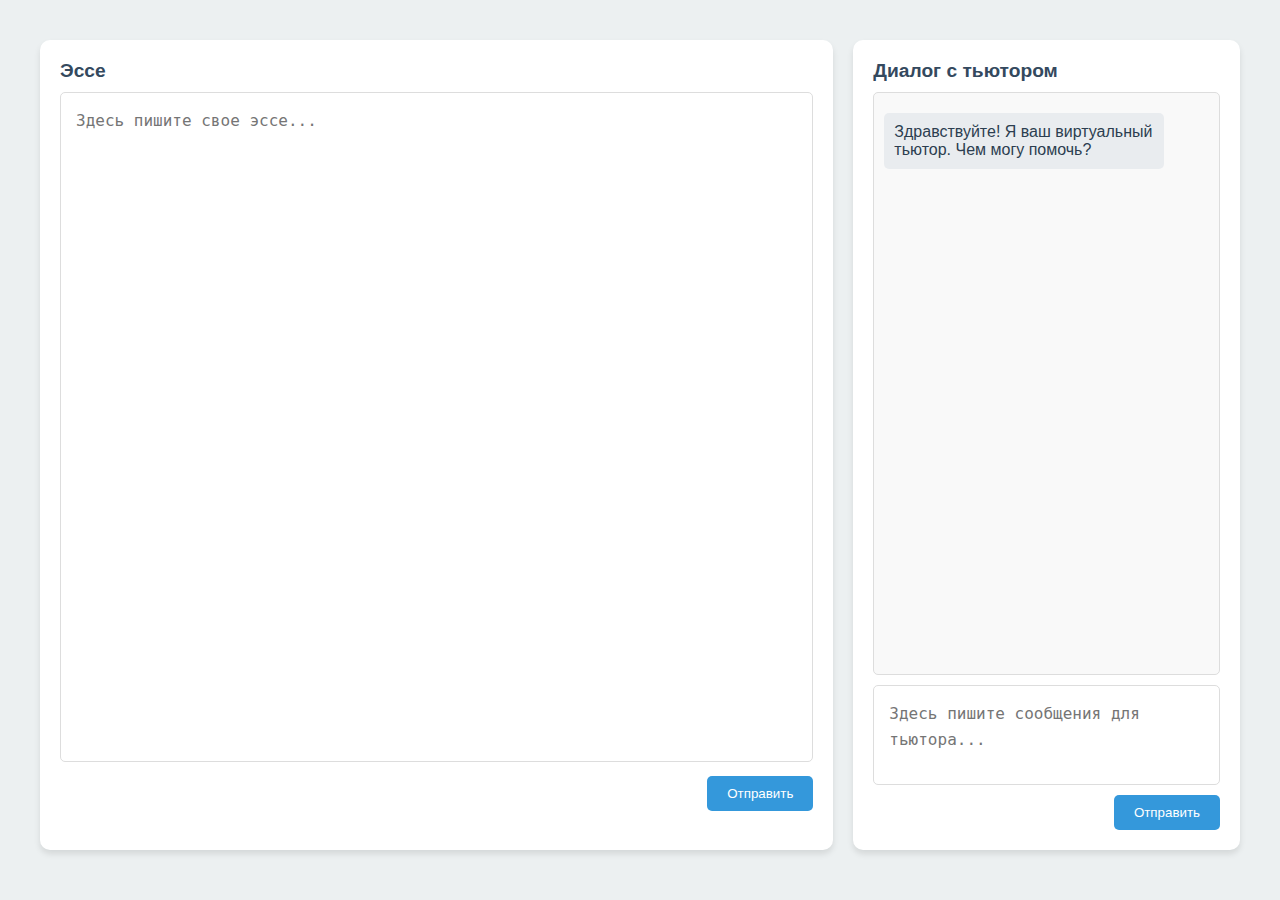
<file: scripts/virtual_tutor/src/ui/index.html>
<!DOCTYPE html>
<html>
    <head>
        <title>Virtual Tutor Assistant</title>
        <link rel="stylesheet" href="styles.css">
    </head>
    <body>
    <div class="grid-container">
      <div class="essay-container">
        <div class="editor-label">Эссе</div>
        <textarea id="essayEditor" class="text-editor" placeholder="Здесь пишите свое эссе..."></textarea>
        <div class="controls">
          <button onclick="submitEssay()">Отправить</button>
        </div>
      </div>
    
      <div class="dialog-container">
        <div class="editor-label">Диалог с тьютором</div>
        <div id="chatMessages" class="chat-messages"></div>
        <textarea id="dialogEditor" class="text-editor chat-input" placeholder="Здесь пишите сообщения для тьютора..."></textarea>
        <div class="controls">
          <button onclick="submitDialog()">Отправить</button>
        </div>
      </div>
    </div>
    
    <script src="script.js"></script>
    </body>
    </html>
</file>
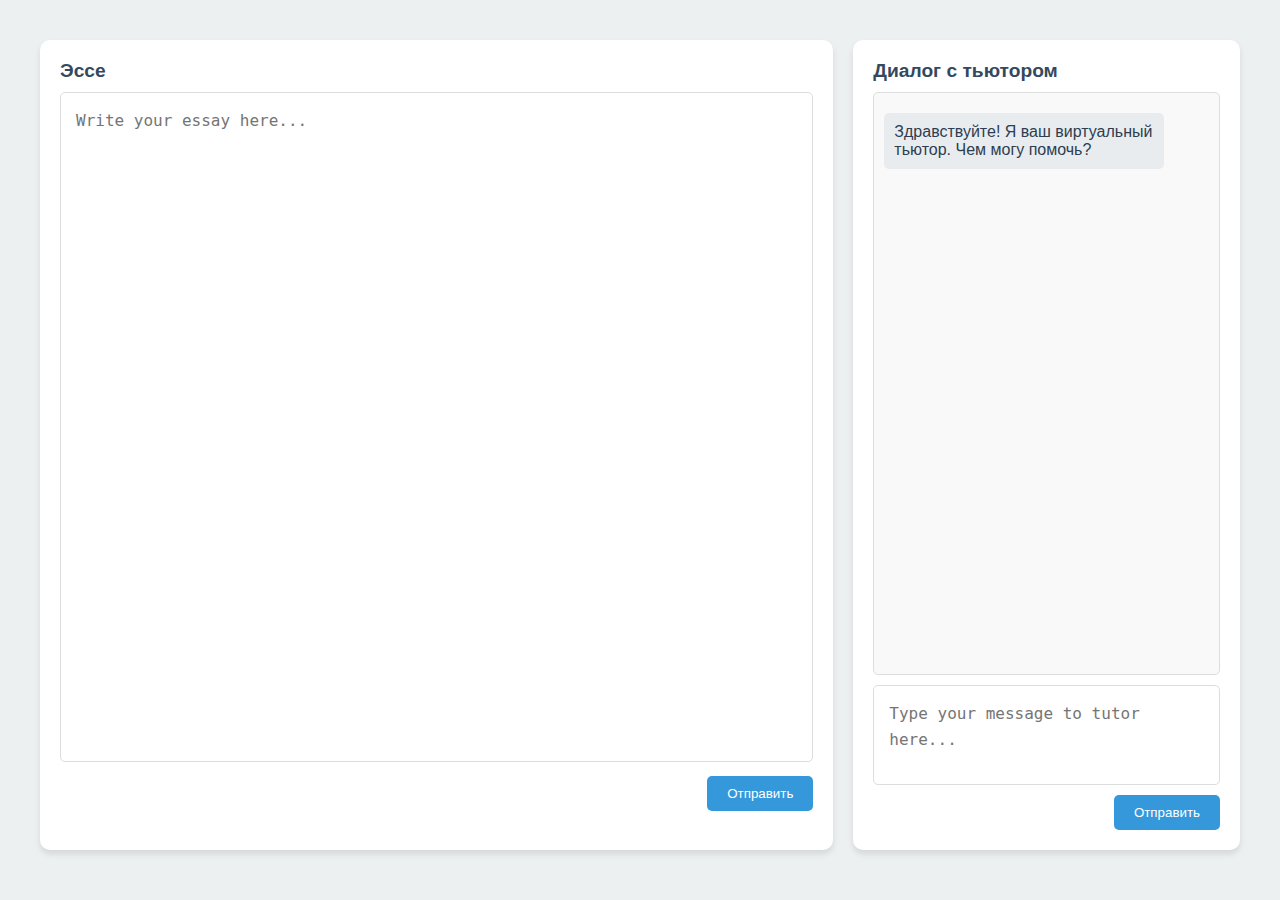
<file: scripts/virtual_tutor/src/ui_dummy_1/index.html>
<!DOCTYPE html>
<html>
    <head>
        <title>Virtual Tutor Assistant (Dummy)</title>
        <link rel="icon" type="image/x-icon" href="./favicon.ico">
        <link rel="stylesheet" href="styles.css">
    </head>
    <body>
    <div class="grid-container">
      <div class="essay-container">
        <div class="editor-label">Эссе</div>
        <textarea id="essayEditor" class="text-editor" placeholder="Write your essay here..."></textarea>
        <div class="controls">
          <button onclick="submitEssay()">Отправить</button>
        </div>
      </div>
    
      <div class="dialog-container">
        <div class="editor-label">Диалог с тьютором</div>
        <div id="chatMessages" class="chat-messages">
          <div class="typing-indicator">
            <div class="typing-dots">
              <span></span><span></span><span></span>
            </div>
            Виртуальный тьютор печатает...
          </div>
        </div>
        <textarea id="dialogEditor" class="text-editor chat-input" placeholder="Type your message to tutor here..."></textarea>
        <div class="controls">
          <button onclick="submitDialog()">Отправить</button>
        </div>
      </div>
    </div>
    
    <script src="script.js"></script>
    </body>
    </html>
</file>
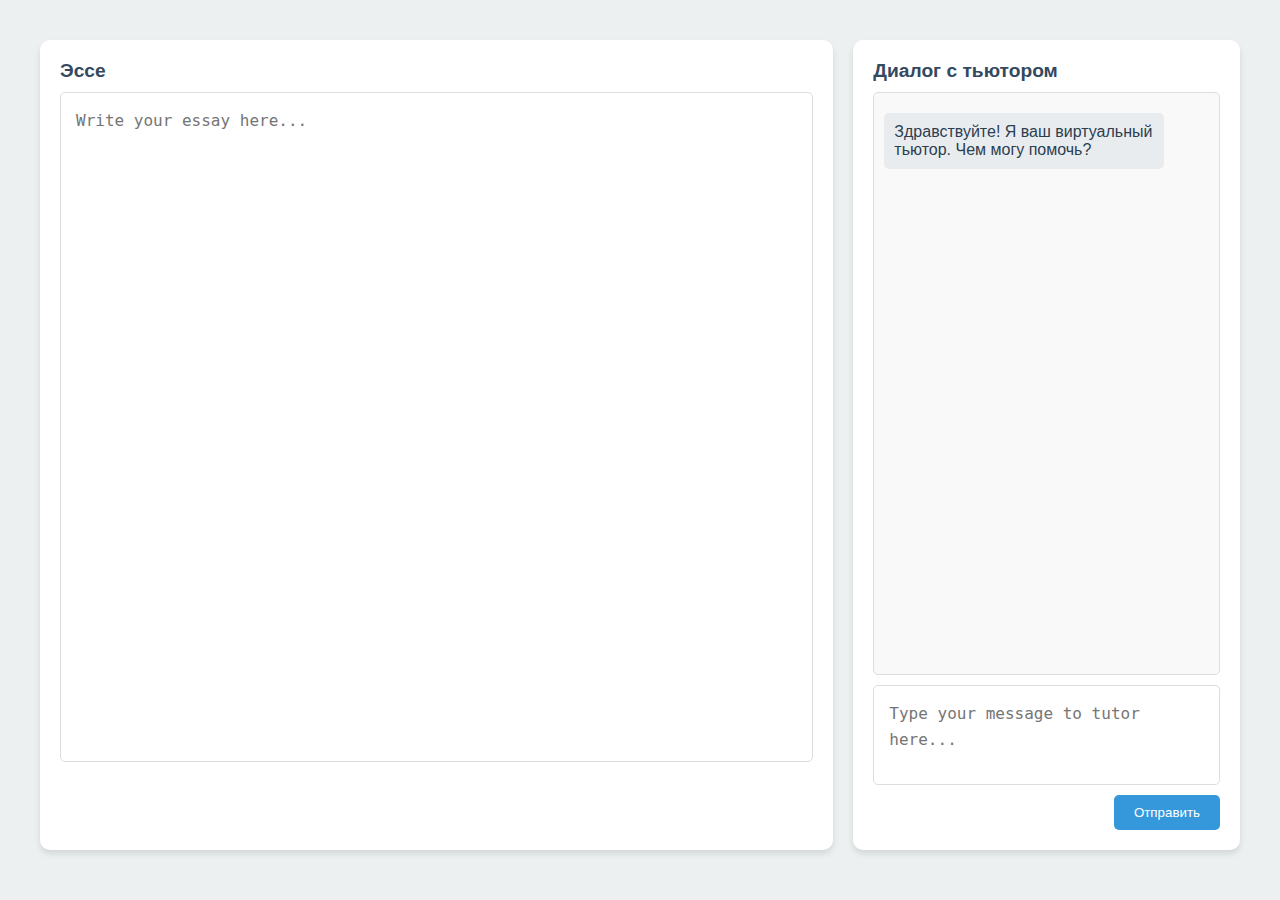
<file: scripts/virtual_tutor/src/ui_moral_1/index.html>
<!DOCTYPE html>
<html>
    <head>
        <title>Роль open-source проектов в развитии программных эко-систем</title>
        <link rel="icon" type="image/x-icon" href="./favicon.ico">
        <link rel="stylesheet" href="styles.css">
    </head>
    <body>
    <div class="grid-container">
      <div class="essay-container">
        <div class="editor-label">Эссе</div>
        <textarea id="essayEditor" class="text-editor" placeholder="Write your essay here..."></textarea>
      </div>
    
      <div class="dialog-container">
        <div class="editor-label">Диалог с тьютором</div>
        <div id="chatMessages" class="chat-messages">
          <div class="typing-indicator">
            <div class="typing-dots">
              <span></span><span></span><span></span>
            </div>
            Виртуальный тьютор печатает...
          </div>
        </div>
        <textarea id="dialogEditor" class="text-editor chat-input" placeholder="Type your message to tutor here..."></textarea>
        <div class="controls">
          <button onclick="submitDialog()">Отправить</button>
        </div>
      </div>
    </div>
    
    <script src="script.js"></script>
    </body>
    </html>
</file>
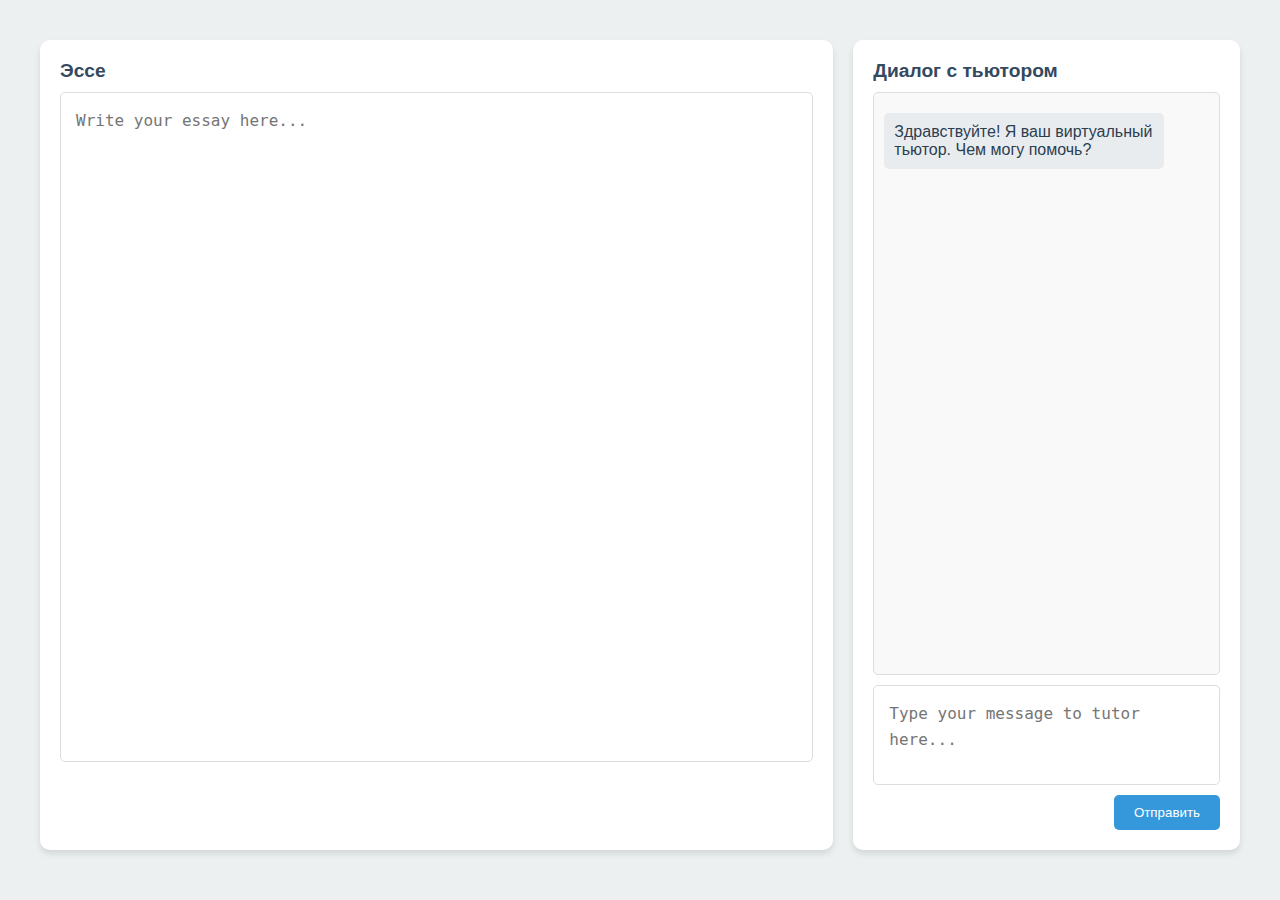
<file: scripts/virtual_tutor/src/ui_moral_2/index.html>
<!DOCTYPE html>
<html>
    <head>
        <title>Важность документирования кода и проектов</title>
        <link rel="icon" type="image/x-icon" href="./favicon.ico">
        <link rel="stylesheet" href="styles.css">
    </head>
    <body>
    <div class="grid-container">
      <div class="essay-container">
        <div class="editor-label">Эссе</div>
        <textarea id="essayEditor" class="text-editor" placeholder="Write your essay here..."></textarea>
      </div>
    
      <div class="dialog-container">
        <div class="editor-label">Диалог с тьютором</div>
        <div id="chatMessages" class="chat-messages">
          <div class="typing-indicator">
            <div class="typing-dots">
              <span></span><span></span><span></span>
            </div>
            Виртуальный тьютор печатает...
          </div>
        </div>
        <textarea id="dialogEditor" class="text-editor chat-input" placeholder="Type your message to tutor here..."></textarea>
        <div class="controls">
          <button onclick="submitDialog()">Отправить</button>
        </div>
      </div>
    </div>
    
    <script src="script.js"></script>
    </body>
    </html>
</file>
<file: scripts/virtual_tutor/src/ui/styles.css>
:root {
    --primary: #2c3e50;
    --secondary: #34495e;
    --accent: #3498db;
    --light: #ecf0f1;
  }
  
  body {
    font-family: 'Segoe UI', Tahoma, Geneva, Verdana, sans-serif;
    margin: 0;
    padding: 20px;
    background: var(--light);
    color: var(--primary);
  }
  
  .grid-container {
    display: grid;
    grid-template-columns: repeat(3, 1fr);
    grid-template-rows: repeat(3, 1fr);
    gap: 20px;
    height: 90vh;
    padding: 20px;
  }
  
  .essay-container {
    grid-column: 1 / 3;
    grid-row: 1 / -1;
    background: white;
    border-radius: 10px;
    padding: 20px;
    box-shadow: 0 4px 6px rgba(0,0,0,0.1);
    flex-grow: 2;
  }
  
  .dialog-container {
    grid-column: 3;
    grid-row: 1 / -1;
    background: white;
    border-radius: 10px;
    padding: 20px;
    box-shadow: 0 4px 6px rgba(0,0,0,0.1);
    display: flex;
    flex-direction: column;
    flex-grow: 1;
  }
  
  .chat-messages {
    flex-grow: 1;
    overflow-y: scroll;
    margin-bottom: 10px;
    padding: 10px;
    border: 1px solid #ddd;
    border-radius: 5px;
    background: #f9f9f9;
  }
  
  .message {
    margin: 10px 0;
    padding: 10px;
    border-radius: 5px;
    max-width: 80%;
  }
  
  .message.user {
    background: var(--accent);
    color: white;
    margin-left: auto;
    max-width: 80%;
    overflow: hidden;
  }
  
  .message.tutor {
    background: #e9ecef;
    color: var(--primary);
    margin-right: auto;
    max-width: 80%;
    overflow: hidden;
  }
  
  .editor-label {
    font-size: 1.2em;
    font-weight: bold;
    margin-bottom: 10px;
    color: var(--secondary);
  }
  
  .text-editor {
    width: 100%;
    height: calc(100% - 100px);
    padding: 15px;
    border: 1px solid #ddd;
    border-radius: 5px;
    font-size: 16px;
    line-height: 1.6;
    resize: none;
    box-sizing: border-box;
  }
  
  .chat-input {
    height: 100px;
    resize: none;
  }
  
  .controls {
    margin-top: 10px;
    display: flex;
    gap: 10px;
    justify-content:flex-end;
  }
  
  button {
    background: var(--accent);
    color: white;
    border: none;
    padding: 10px 20px;
    border-radius: 5px;
    cursor: pointer;
    transition: background 0.3s ease;
  }
  
  button:hover {
    background: #2980b9;
  }
  
  @keyframes pulse {
    0% { transform: scale(1); }
    50% { transform: scale(1.05); }
    100% { transform: scale(1); }
  }
  
  .saving {
    animation: pulse 1s infinite;
  }
</file>
<file: scripts/virtual_tutor/src/ui_dummy_1/styles.css>
:root {
    --primary: #2c3e50;
    --secondary: #34495e;
    --accent: #3498db;
    --light: #ecf0f1;
  }
  
  body {
    font-family: 'Segoe UI', Tahoma, Geneva, Verdana, sans-serif;
    margin: 0;
    padding: 20px;
    background: var(--light);
    color: var(--primary);
  }
  
  .grid-container {
    display: grid;
    grid-template-columns: repeat(3, 1fr);
    grid-template-rows: repeat(3, 1fr);
    gap: 20px;
    height: 90vh;
    padding: 20px;
  }
  
  .essay-container {
    grid-column: 1 / 3;
    grid-row: 1 / -1;
    background: white;
    border-radius: 10px;
    padding: 20px;
    box-shadow: 0 4px 6px rgba(0,0,0,0.1);
    flex-grow: 2;
  }
  
  .dialog-container {
    grid-column: 3;
    grid-row: 1 / -1;
    background: white;
    border-radius: 10px;
    padding: 20px;
    box-shadow: 0 4px 6px rgba(0,0,0,0.1);
    display: flex;
    flex-direction: column;
    flex-grow: 1;
  }
  
  .chat-messages {
    flex-grow: 1;
    overflow-y: scroll;
    margin-bottom: 10px;
    padding: 10px;
    border: 1px solid #ddd;
    border-radius: 5px;
    background: #f9f9f9;
  }
  
  .message {
    margin: 10px 0;
    padding: 10px;
    border-radius: 5px;
    max-width: 80%;
  }
  
  .message.user {
    background: var(--accent);
    color: white;
    margin-left: auto;
    max-width: 80%;
    overflow: hidden;
  }
  
  .message.tutor {
    background: #e9ecef;
    color: var(--primary);
    margin-right: auto;
    max-width: 80%;
    overflow: hidden;
  }
  
  .editor-label {
    font-size: 1.2em;
    font-weight: bold;
    margin-bottom: 10px;
    color: var(--secondary);
  }
  
  .text-editor {
    width: 100%;
    height: calc(100% - 100px);
    padding: 15px;
    border: 1px solid #ddd;
    border-radius: 5px;
    font-size: 16px;
    line-height: 1.6;
    resize: none;
    box-sizing: border-box;
  }
  
  .chat-input {
    height: 100px;
    resize: none;
  }
  
  .controls {
    margin-top: 10px;
    display: flex;
    gap: 10px;
    justify-content:flex-end;
  }
  
  button {
    background: var(--accent);
    color: white;
    border: none;
    padding: 10px 20px;
    border-radius: 5px;
    cursor: pointer;
    transition: background 0.3s ease;
  }
  
  button:hover {
    background: #2980b9;
  }
  
  .typing-indicator {
    display: none;
    padding: 10px;
    background-color: #e9ecef;
    border-radius: 5px;
    width: fit-content;
    margin-bottom: 10px;
  }
  
  .typing-dots {
    display: inline-block;
  }
  
  .typing-dots span {
    display: inline-block;
    width: 6px;
    height: 6px;
    background-color: var(--secondary);
    border-radius: 50%;
    margin-right: 3px;
    animation: typingDots 1.4s infinite;
  }
  
  .typing-dots span:nth-child(2) { animation-delay: 0.2s; }
  .typing-dots span:nth-child(3) { animation-delay: 0.4s; }
  
  @keyframes typingDots {
    0%, 60%, 100% { transform: translateY(0); }
    30% { transform: translateY(-4px); }
  }
</file>
<file: scripts/virtual_tutor/src/ui_moral_1/styles.css>
:root {
    --primary: #2c3e50;
    --secondary: #34495e;
    --accent: #3498db;
    --light: #ecf0f1;
  }
  
  body {
    font-family: 'Segoe UI', Tahoma, Geneva, Verdana, sans-serif;
    margin: 0;
    padding: 20px;
    background: var(--light);
    color: var(--primary);
  }
  
  .grid-container {
    display: grid;
    grid-template-columns: repeat(3, 1fr);
    grid-template-rows: repeat(3, 1fr);
    gap: 20px;
    height: 90vh;
    padding: 20px;
  }
  
  .essay-container {
    grid-column: 1 / 3;
    grid-row: 1 / -1;
    background: white;
    border-radius: 10px;
    padding: 20px;
    box-shadow: 0 4px 6px rgba(0,0,0,0.1);
    flex-grow: 2;
  }
  
  .dialog-container {
    grid-column: 3;
    grid-row: 1 / -1;
    background: white;
    border-radius: 10px;
    padding: 20px;
    box-shadow: 0 4px 6px rgba(0,0,0,0.1);
    display: flex;
    flex-direction: column;
    flex-grow: 1;
  }
  
  .chat-messages {
    flex-grow: 1;
    overflow-y: scroll;
    margin-bottom: 10px;
    padding: 10px;
    border: 1px solid #ddd;
    border-radius: 5px;
    background: #f9f9f9;
  }
  
  .message {
    margin: 10px 0;
    padding: 10px;
    border-radius: 5px;
    max-width: 80%;
  }
  
  .message.user {
    background: var(--accent);
    color: white;
    margin-left: auto;
    max-width: 80%;
    overflow: hidden;
  }
  
  .message.tutor {
    background: #e9ecef;
    color: var(--primary);
    margin-right: auto;
    max-width: 80%;
    overflow: hidden;
  }
  
  .editor-label {
    font-size: 1.2em;
    font-weight: bold;
    margin-bottom: 10px;
    color: var(--secondary);
  }
  
  .text-editor {
    width: 100%;
    height: calc(100% - 100px);
    padding: 15px;
    border: 1px solid #ddd;
    border-radius: 5px;
    font-size: 16px;
    line-height: 1.6;
    resize: none;
    box-sizing: border-box;
  }
  
  .chat-input {
    height: 100px;
    resize: none;
  }
  
  .controls {
    margin-top: 10px;
    display: flex;
    gap: 10px;
    justify-content:flex-end;
  }
  
  button {
    background: var(--accent);
    color: white;
    border: none;
    padding: 10px 20px;
    border-radius: 5px;
    cursor: pointer;
    transition: background 0.3s ease;
  }
  
  button:hover {
    background: #2980b9;
  }
  
  .typing-indicator {
    display: none;
    padding: 10px;
    background-color: #e9ecef;
    border-radius: 5px;
    width: fit-content;
    margin-bottom: 10px;
  }
  
  .typing-dots {
    display: inline-block;
  }
  
  .typing-dots span {
    display: inline-block;
    width: 6px;
    height: 6px;
    background-color: var(--secondary);
    border-radius: 50%;
    margin-right: 3px;
    animation: typingDots 1.4s infinite;
  }
  
  .typing-dots span:nth-child(2) { animation-delay: 0.2s; }
  .typing-dots span:nth-child(3) { animation-delay: 0.4s; }
  
  @keyframes typingDots {
    0%, 60%, 100% { transform: translateY(0); }
    30% { transform: translateY(-4px); }
  }
</file>
<file: scripts/virtual_tutor/src/ui_moral_2/styles.css>
:root {
    --primary: #2c3e50;
    --secondary: #34495e;
    --accent: #3498db;
    --light: #ecf0f1;
  }
  
  body {
    font-family: 'Segoe UI', Tahoma, Geneva, Verdana, sans-serif;
    margin: 0;
    padding: 20px;
    background: var(--light);
    color: var(--primary);
  }
  
  .grid-container {
    display: grid;
    grid-template-columns: repeat(3, 1fr);
    grid-template-rows: repeat(3, 1fr);
    gap: 20px;
    height: 90vh;
    padding: 20px;
  }
  
  .essay-container {
    grid-column: 1 / 3;
    grid-row: 1 / -1;
    background: white;
    border-radius: 10px;
    padding: 20px;
    box-shadow: 0 4px 6px rgba(0,0,0,0.1);
    flex-grow: 2;
  }
  
  .dialog-container {
    grid-column: 3;
    grid-row: 1 / -1;
    background: white;
    border-radius: 10px;
    padding: 20px;
    box-shadow: 0 4px 6px rgba(0,0,0,0.1);
    display: flex;
    flex-direction: column;
    flex-grow: 1;
  }
  
  .chat-messages {
    flex-grow: 1;
    overflow-y: scroll;
    margin-bottom: 10px;
    padding: 10px;
    border: 1px solid #ddd;
    border-radius: 5px;
    background: #f9f9f9;
  }
  
  .message {
    margin: 10px 0;
    padding: 10px;
    border-radius: 5px;
    max-width: 80%;
  }
  
  .message.user {
    background: var(--accent);
    color: white;
    margin-left: auto;
    max-width: 80%;
    overflow: hidden;
  }
  
  .message.tutor {
    background: #e9ecef;
    color: var(--primary);
    margin-right: auto;
    max-width: 80%;
    overflow: hidden;
  }
  
  .editor-label {
    font-size: 1.2em;
    font-weight: bold;
    margin-bottom: 10px;
    color: var(--secondary);
  }
  
  .text-editor {
    width: 100%;
    height: calc(100% - 100px);
    padding: 15px;
    border: 1px solid #ddd;
    border-radius: 5px;
    font-size: 16px;
    line-height: 1.6;
    resize: none;
    box-sizing: border-box;
  }
  
  .chat-input {
    height: 100px;
    resize: none;
  }
  
  .controls {
    margin-top: 10px;
    display: flex;
    gap: 10px;
    justify-content:flex-end;
  }
  
  button {
    background: var(--accent);
    color: white;
    border: none;
    padding: 10px 20px;
    border-radius: 5px;
    cursor: pointer;
    transition: background 0.3s ease;
  }
  
  button:hover {
    background: #2980b9;
  }
  
  .typing-indicator {
    display: none;
    padding: 10px;
    background-color: #e9ecef;
    border-radius: 5px;
    width: fit-content;
    margin-bottom: 10px;
  }
  
  .typing-dots {
    display: inline-block;
  }
  
  .typing-dots span {
    display: inline-block;
    width: 6px;
    height: 6px;
    background-color: var(--secondary);
    border-radius: 50%;
    margin-right: 3px;
    animation: typingDots 1.4s infinite;
  }
  
  .typing-dots span:nth-child(2) { animation-delay: 0.2s; }
  .typing-dots span:nth-child(3) { animation-delay: 0.4s; }
  
  @keyframes typingDots {
    0%, 60%, 100% { transform: translateY(0); }
    30% { transform: translateY(-4px); }
  }
</file>
